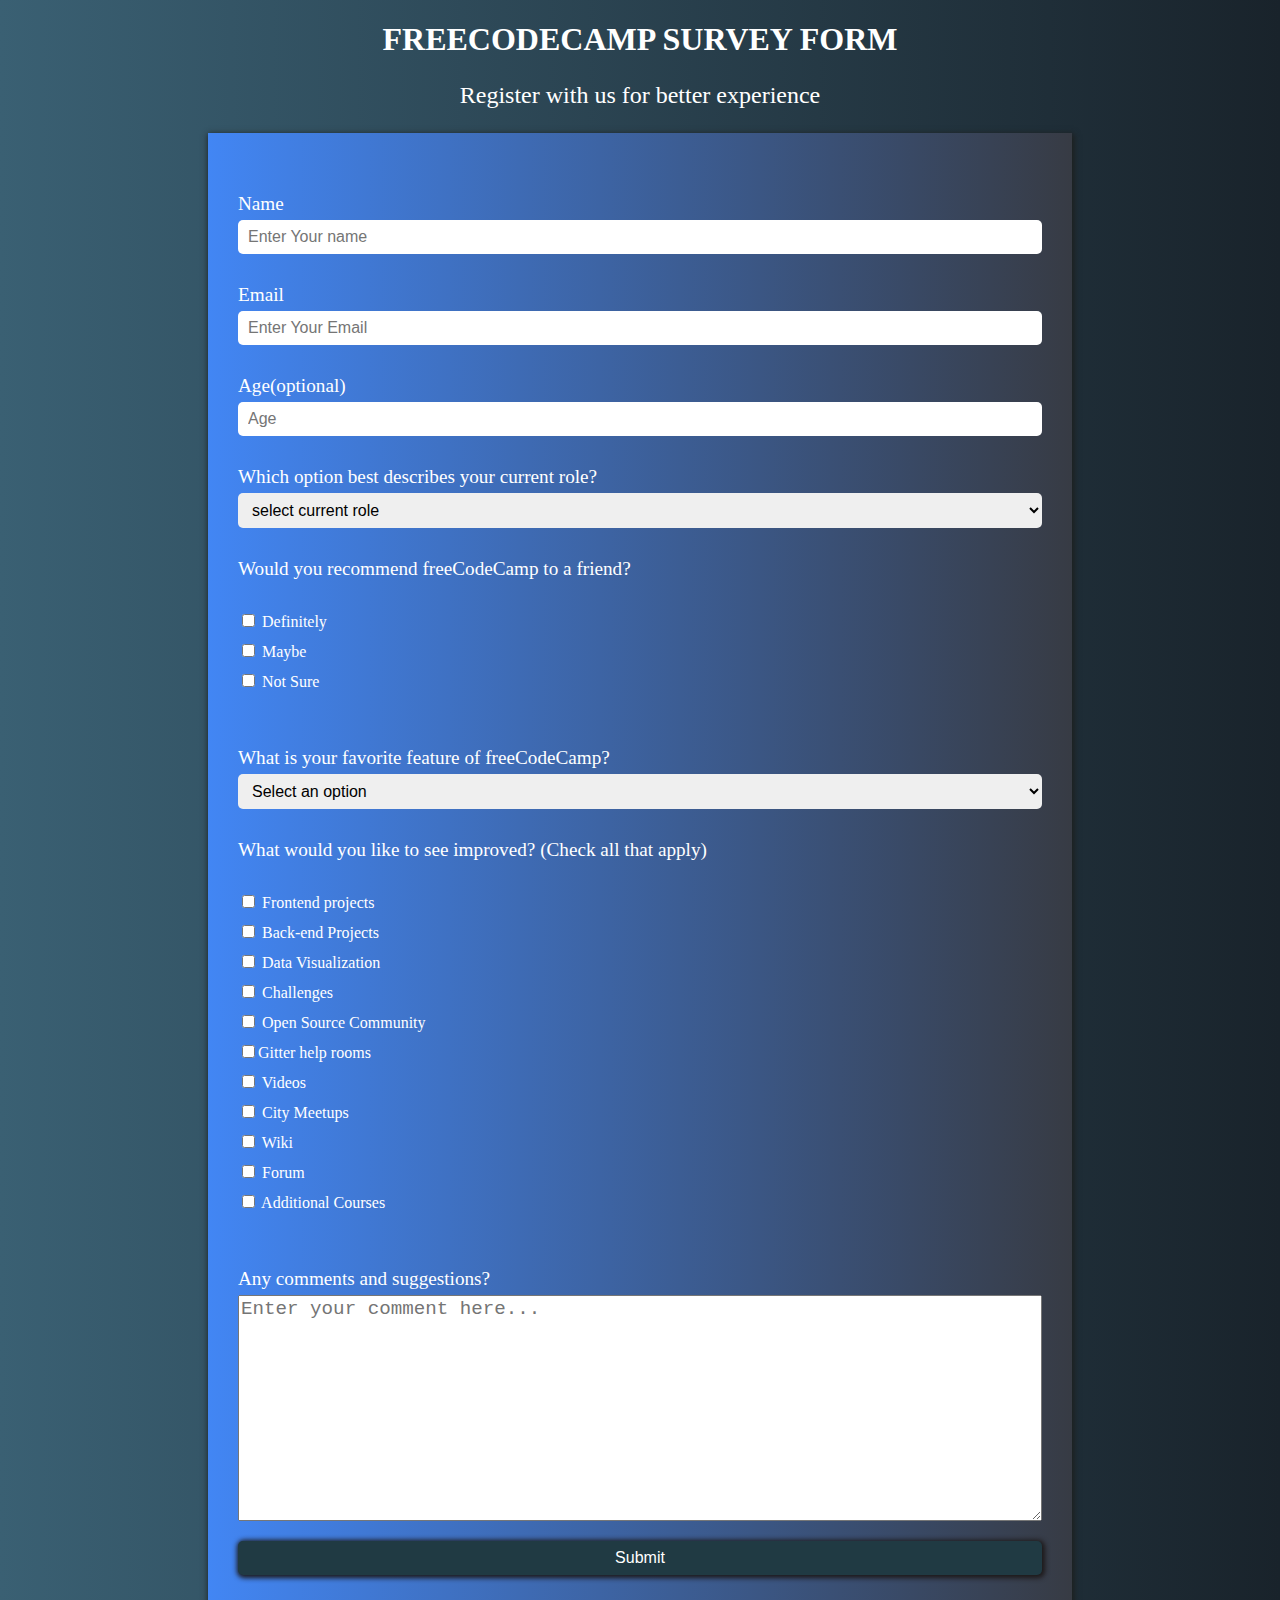
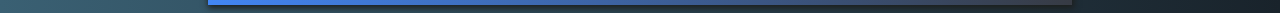
<file: survey form/index.html>
<!DOCTYPE html>
<html lang="en">
  <head>
    <meta charset="UTF-8" />
    <meta http-equiv="X-UA-Compatible" content="IE=edge" />
    <meta name="viewport" content="width=, initial-scale=1.0" />
    <title>Document</title>
    <link rel="stylesheet" href="style.css" />
  </head>
  <body>
    <h1 id="title">freeCodeCamp Survey Form</h1>
    <p class="description">Register with us for better experience</p>
 
      <form action="" id="survey-form">
      <label id="name">Name</label>
      <input type="text" class="input" placeholder="Enter Your name" />
    
      <label type="email" id="email" >Email</label>
      <input type="email" class="input" placeholder="Enter Your Email" required/>
      
      <label for="">Age(optional)</label>
      <input type="number" id="number"  min="18" max="100" placeholder="Age" required />
    
      <label for="">Which option best describes your current role?</label>
      <select name="sud" id="dropdown">
        <option value="select current role">select current role</option>
        <option value="student">Student</option>
        <option value="Full time job">Full time job</option>
        <option value="full time learner">full time learner</option>
        <option value="Prefer not to say">Prefer not to say</option>
        <option value="other">other</option>
</select>
        <label for="">Would you recommend freeCodeCamp to a friend?</label>
       
<ul>
        <li ><input type="checkbox" /> Definitely</li>
            <li><input type="checkbox" /> Maybe</li>
            <li><input type="checkbox" /> Not Sure</li>
          </ul>
        <label for="">What is your favorite feature of freeCodeCamp?</label>

        <select name="" id="">
          <option value="Select an option">Select an option</option>
          <option value="Challenges">Challenges</option>
          <option value="projects">projects</option>
          <option value="community">community</option>
          <option value="open source">open source</option>
        </select>
       

       
        <div class="checkboxes">
        
          <label for="">What would you like to see improved? (Check all that apply)</label>
          <ul>
            <li><input type="checkbox" class="checkbox"/> Frontend projects</li>
            <li><input type="checkbox" class="checkbox"/> Back-end Projects</li>
            <li><input type="checkbox" class="checkbox " /> Data Visualization</li>
         
            <li><input type="checkbox"   class="checkbox "              /> Challenges</li>
            <li><input type="checkbox"    class="checkbox "             /> Open Source Community</li>
            <li><input type="checkbox"    class="checkbox "            />Gitter help rooms</li>
            <li><input type="checkbox"    class="checkbox "                  /> Videos</li>
            <li><input type="checkbox"    class="checkbox "              /> City Meetups</li>
            <li><input type="checkbox"    class="checkbox "               /> Wiki</li>
            <li><input type="checkbox"    class="checkbox "                /> Forum</li>
            <li><input type="checkbox"     class="checkbox "               /> Additional Courses</li>
          </ul>
        </div>
        <label for="">Any comments and suggestions?</label>
        <textarea name="" id="" cols="10" rows="10" placeholder="Enter your comment here..."></textarea>

         <input type="submit" id="submit" >
        
    </section>


  </form>
  </body>
</html>
</file>
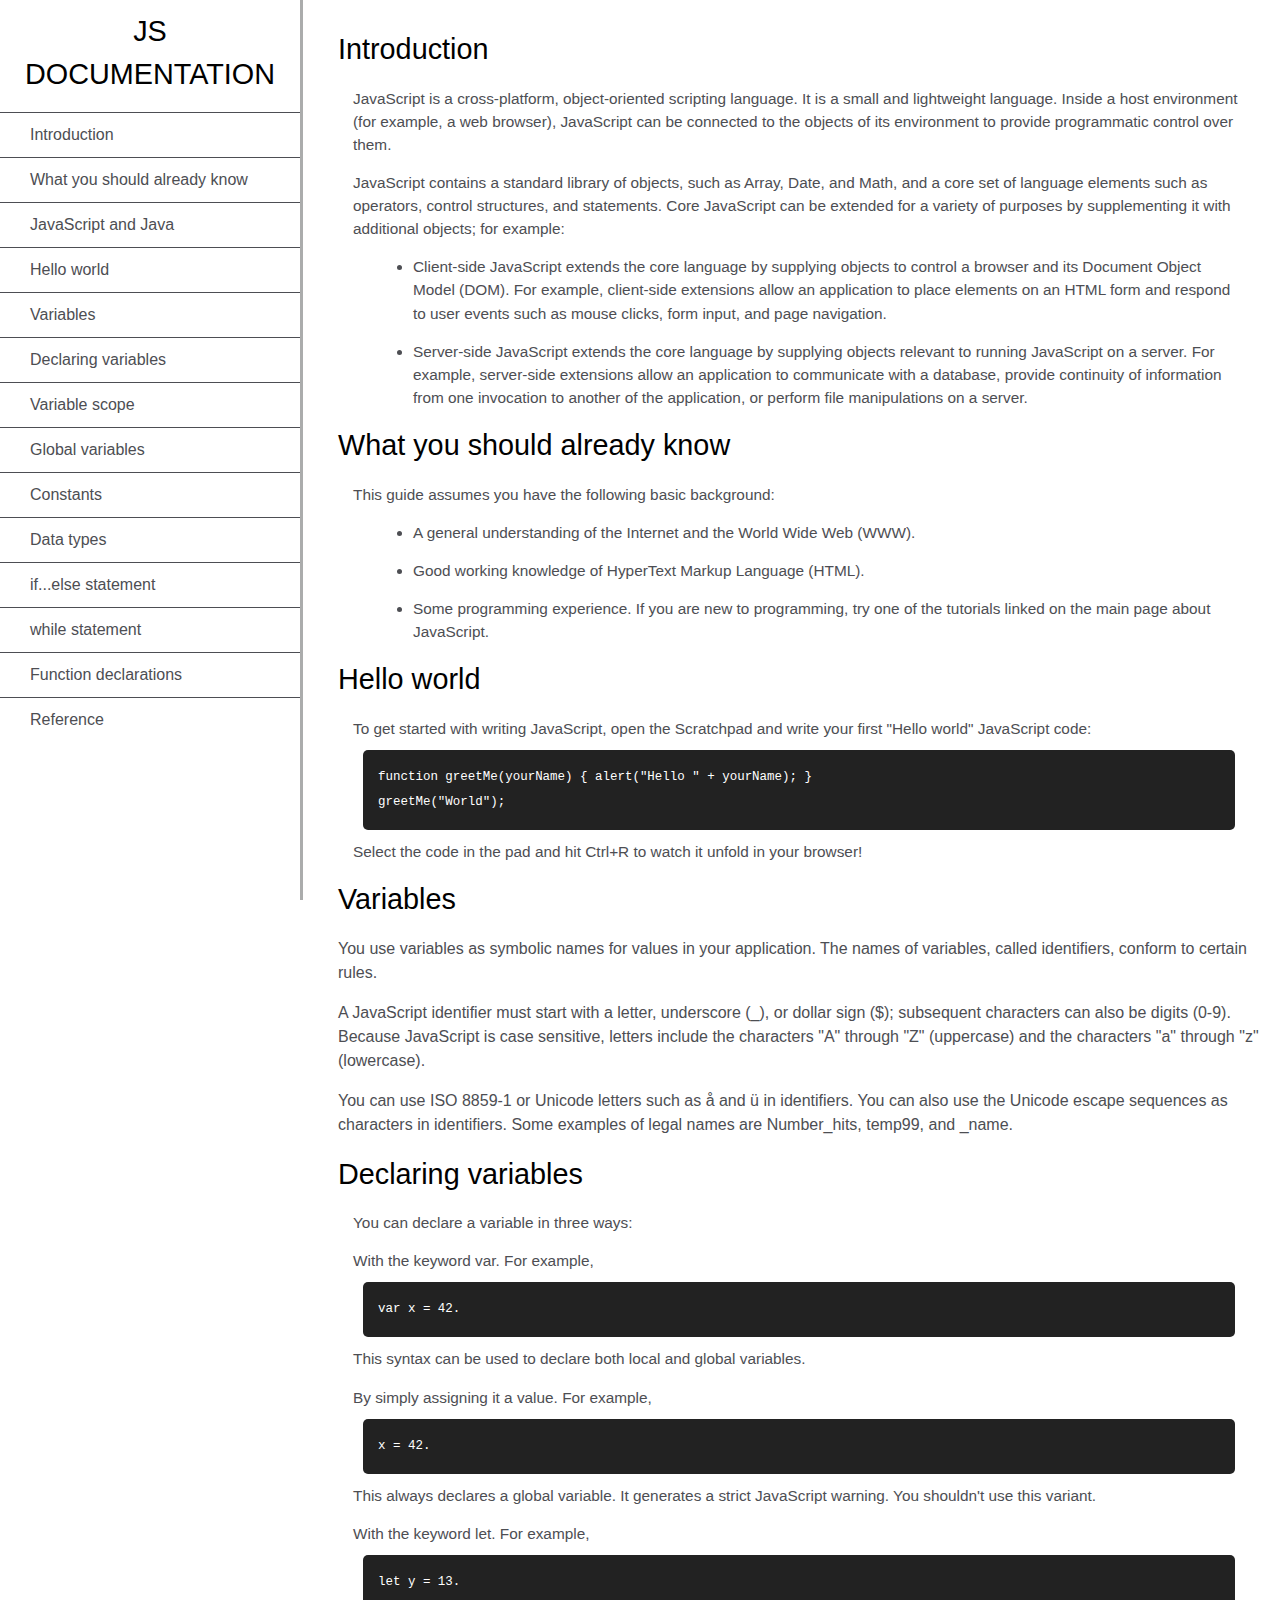
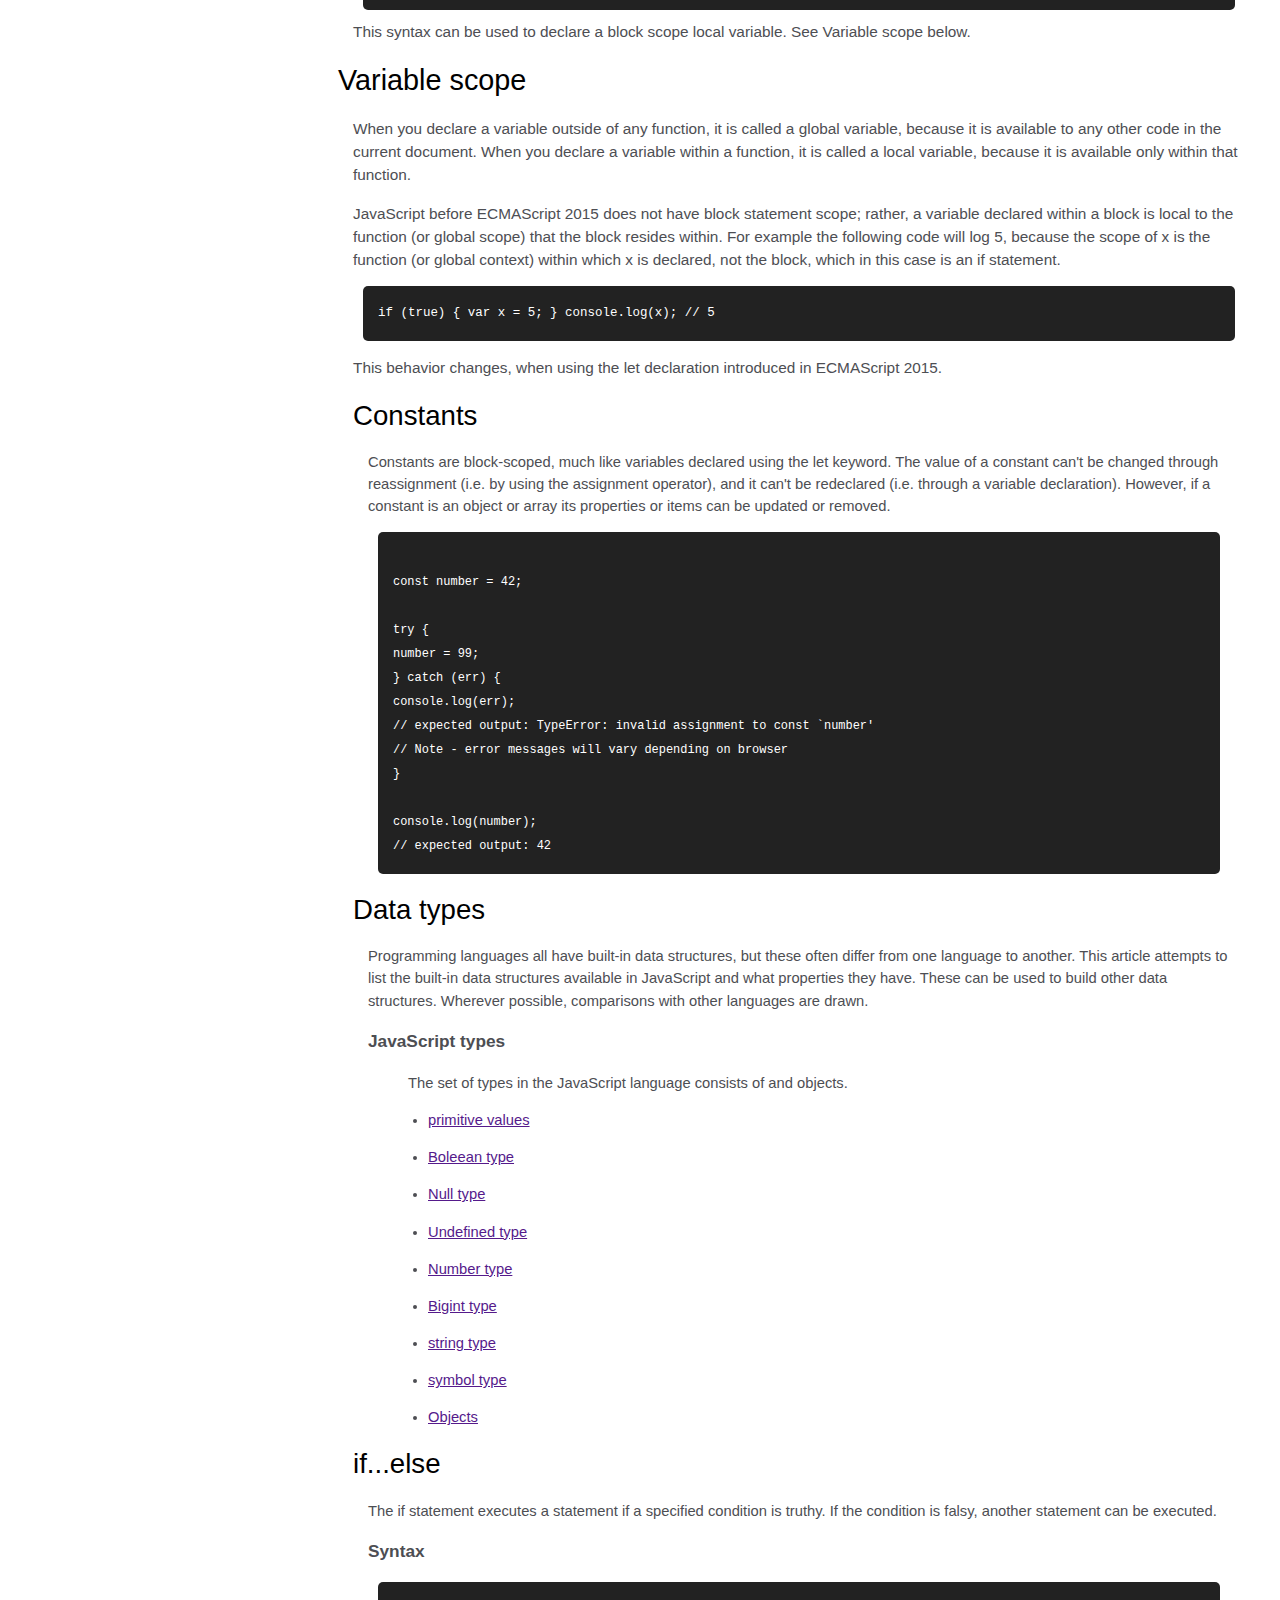
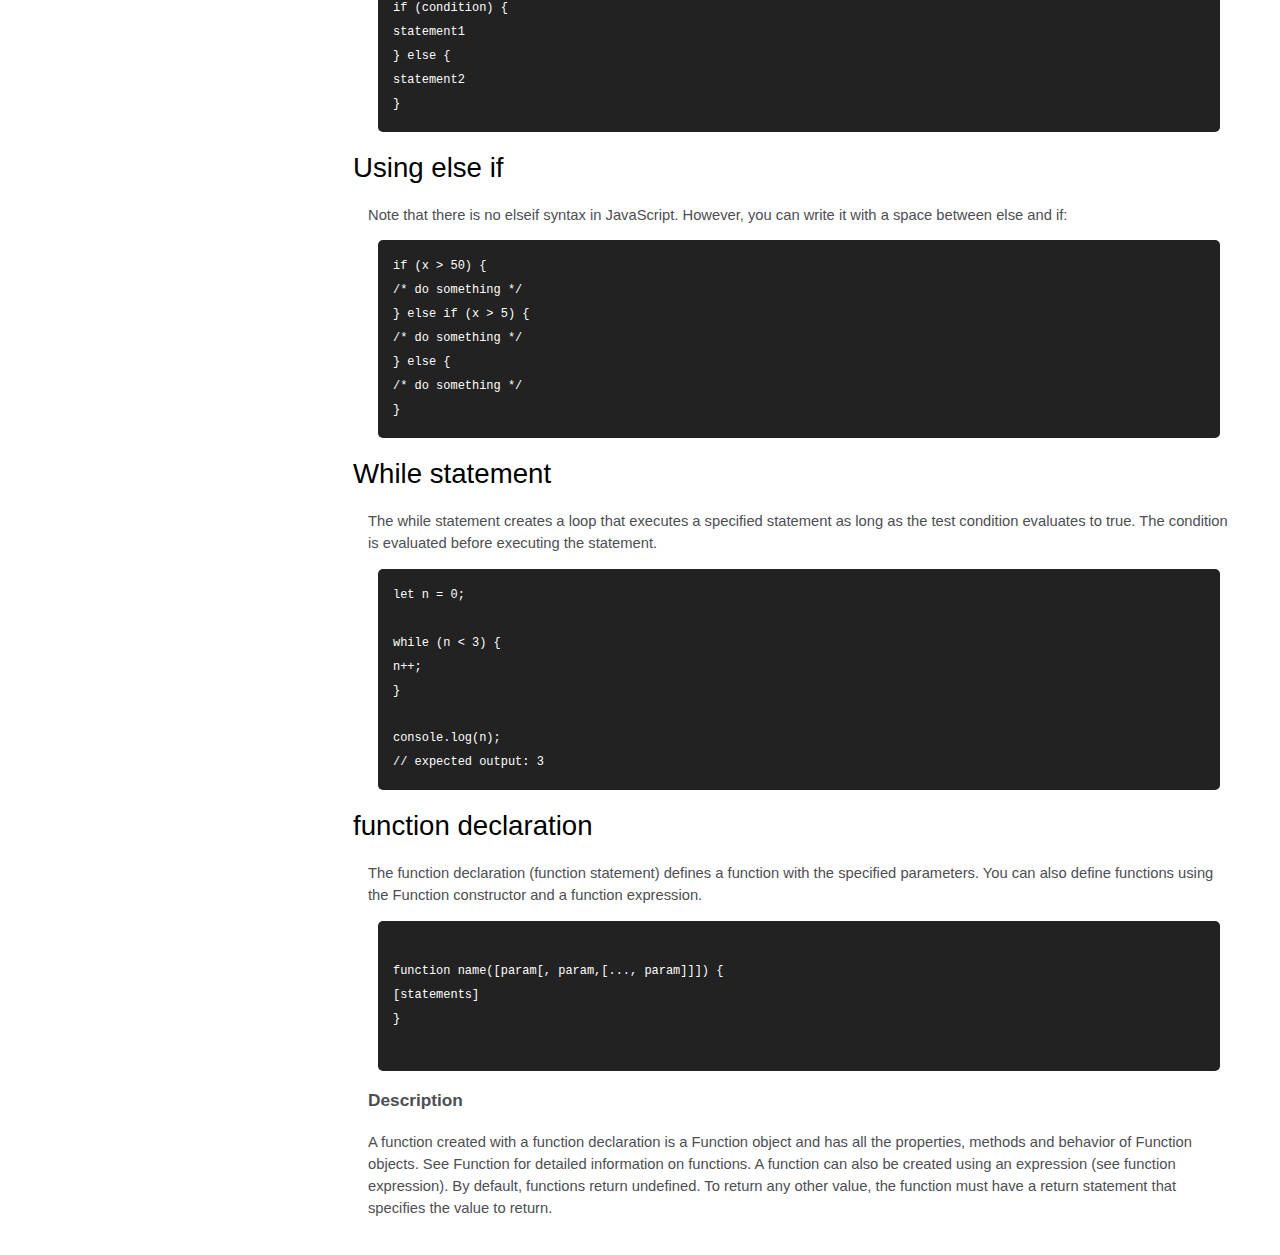
<file: documentation page/jsdocumentation.html>
<!DOCTYPE html>
<html lang="en">
<head>
    <meta charset="UTF-8">
    <meta http-equiv="X-UA-Compatible" content="IE=edge">
    <meta name="viewport" content="width=device-width, initial-scale=1.0">
    <title>Document</title>
    <link rel="stylesheet" href="style.css">
</head>
<body>
    <nav id="navbar">
        <header>JS DOCUMENTATION   </header>
            <ul>
                <li><a class="nav-link" href="#Introduction">Introduction</a></li>
                <li>
                  <a class="nav-link" href="#What_you_should_already_know"
                    >What you should already know</a
                  >
                </li>
                <li>
                    <a class="nav-link" href="#JavaScript_and_Java">JavaScript and Java</a>
                  </li>
                  <li><a class="nav-link" href="#Hello_world">Hello world</a></li>
                  <li><a class="nav-link" href="#Variables">Variables</a></li>
                  <li>
                    <a class="nav-link" href="#Declaring_variables">Declaring variables</a>
                  </li>
                  <li><a class="nav-link" href="#Variable_scope">Variable scope</a></li>
                  <li><a class="nav-link" href="#Global_variables">Global variables</a></li>
                  <li><a class="nav-link" href="#Constants">Constants</a></li>
                  <li><a class="nav-link" href="#Data_types">Data types</a></li>
                  <li>
                    <a class="nav-link" href="#if...else_statement">if...else statement</a>
                  </li>
                  <li><a class="nav-link" href="#while_statement">while statement</a></li>
                  <li>
                    <a class="nav-link" href="#Function_declarations"
                      >Function declarations</a
                    >
                  </li>
                  <li><a class="nav-link" href="#Reference">Reference</a></li>
                </ul>
            </ul>
      
    </nav>
    
<main id="main-doc">
    <section class="main-section" id="Introduction">
        <header>Introduction</header>
        <article>
            <p id="javscript_and_java">JavaScript is a cross-platform, object-oriented scripting language. It
                is a small and lightweight language. Inside a host environment (for
                example, a web browser), JavaScript can be connected to the objects of
                its environment to provide programmatic control over them.</p>
                <p>
                    JavaScript contains a standard library of objects, such as Array, Date,
                    and Math, and a core set of language elements such as operators, control
                    structures, and statements. Core JavaScript can be extended for a
                    variety of purposes by supplementing it with additional objects; for
                    example:
                  </p>

                  <ul>
                    <li>
                      Client-side JavaScript extends the core language by supplying objects
                      to control a browser and its Document Object Model (DOM). For example,
                      client-side extensions allow an application to place elements on an
                      HTML form and respond to user events such as mouse clicks, form input,
                      and page navigation.
                    </li>
                    <li>
                      Server-side JavaScript extends the core language by supplying objects
                      relevant to running JavaScript on a server. For example, server-side
                      extensions allow an application to communicate with a database,
                      provide continuity of information from one invocation to another of
                      the application, or perform file manipulations on a server.
                    </li>
                  </ul>
        </article>
    </section>
    <section class="main-section" id="What_you_should_already_know">
        <header>What you should already know</header>
        <article>
          <p>This guide assumes you have the following basic background:</p>
    
          <ul>
            <li>
              A general understanding of the Internet and the World Wide Web (WWW).
            </li>
            <li>Good working knowledge of HyperText Markup Language (HTML).</li>
            <li>
              Some programming experience. If you are new to programming, try one of
              the tutorials linked on the main page about JavaScript.
            </li>
          </ul>
        </article>
      </section>


    </section>
    <section class="main-section" id="Hello_world">
      <header>Hello world</header>
      <article>
        To get started with writing JavaScript, open the Scratchpad and write your
        first "Hello world" JavaScript code:
        <code
          >function greetMe(yourName) { alert("Hello " + yourName); }
          greetMe("World");
        </code>
  
        Select the code in the pad and hit Ctrl+R to watch it unfold in your
        browser!
      </article>
    </section>

    <section class="main-section" id="Variables">
        <header>Variables</header>
        <p>
          You use variables as symbolic names for values in your application. The
          names of variables, called identifiers, conform to certain rules.
        </p>
        <p>
          A JavaScript identifier must start with a letter, underscore (_), or
          dollar sign ($); subsequent characters can also be digits (0-9). Because
          JavaScript is case sensitive, letters include the characters "A" through
          "Z" (uppercase) and the characters "a" through "z" (lowercase).
        </p>
        <p>
          You can use ISO 8859-1 or Unicode letters such as å and ü in identifiers.
          You can also use the Unicode escape sequences as characters in
          identifiers. Some examples of legal names are Number_hits, temp99, and
          _name.
        </p>
      </section>
      <section class="main-section" id="Declaring_variables">
        <header>Declaring variables</header>
        <article>
          You can declare a variable in three ways:
          <p>
            With the keyword var. For example, <code>var x = 42.</code> This syntax
            can be used to declare both local and global variables.
          </p>
          <p>
            By simply assigning it a value. For example, <code>x = 42.</code> This
            always declares a global variable. It generates a strict JavaScript
            warning. You shouldn't use this variant.
          </p>
          <p>
            With the keyword let. For example,<code> let y = 13.</code> This syntax
            can be used to declare a block scope local variable. See Variable scope
            below.
          </p>
        </article>
      </section>
      <section class="main-section" id="Variable_scope">
        <header>Variable scope</header>
        <article>
          <p>
            When you declare a variable outside of any function, it is called a
            global variable, because it is available to any other code in the
            current document. When you declare a variable within a function, it is
            called a local variable, because it is available only within that
            function.
          </p>
    
          <p>
            JavaScript before ECMAScript 2015 does not have block statement scope;
            rather, a variable declared within a block is local to the function (or
            global scope) that the block resides within. For example the following
            code will log 5, because the scope of x is the function (or global
            context) within which x is declared, not the block, which in this case
            is an if statement.
          </p>
          <code>if (true) { var x = 5; } console.log(x); // 5</code>
          <p>
            This behavior changes, when using the let declaration introduced in
            ECMAScript 2015.
        
<section class="main-section" id="Constants">
  <header> Constants</header>
  <article>
    <p>
      Constants are block-scoped, much like variables declared using the let keyword. The value of a constant can't be changed through reassignment (i.e. by using the assignment operator), and it can't be redeclared (i.e. through a variable declaration). However, if a constant is an object or array its properties or items can be updated or removed.
    </p>
    <code>
      const number = 42;

try {
  number = 99;
} catch (err) {
  console.log(err);
  // expected output: TypeError: invalid assignment to const `number'
  // Note - error messages will vary depending on browser
}

console.log(number);
// expected output: 42
    </code>
  </article>
</section>

<section id="Data_types">
  <header>Data types</header>
  <article>
    <p>
      Programming languages all have built-in data structures, but these often differ from one language to another. This article attempts to list the built-in data structures available in JavaScript and what properties they have. These can be used to build other data structures. Wherever possible, comparisons with other languages are drawn.
    </p>

    <h3>JavaScript types</h3>
    <ul>
      <p>The set of types in the JavaScript language consists of  and objects.</p>
      <li><a href="">primitive values</a></li>
      <li><a href="">Boleean type</a></li>
      <li><a href="">Null type</a></li>
      <li><a href="">Undefined type</a></li>
      <li><a href="">Number type</a></li>
      <li><a href="">Bigint type</a></li>
      <li><a href="">string type</a></li>
      <li><a href="">symbol type</a></li>
      <li><a href="">Objects</a></li>
     
    </ul>
  </article>

</section>
<section class="main-section" id="if...else_statement">
  <header>if...else</header>

  <article>
    <p>The if statement executes a statement if a specified condition is truthy. If the condition is falsy, another statement can be executed.</p>
<h3>Syntax</h3>
<code>if (condition) {
  statement1
} else {
  statement2
}
</code>

  </article>
  <header>Using else if</header>
  <article><p>
    Note that there is no elseif syntax in JavaScript. However, you can write it with a space between else and if:
  </p>
  <code>if (x > 50) {
    /* do something */
  } else if (x > 5) {
    /* do something */
  } else {
    /* do something */
  }
  </code>
</article>

</section>

<section class="main-section" id="while_statement">

  <header>While statement</header>
<article>
  <p>The while statement creates a loop that executes a specified statement as long as the test condition evaluates to true. The condition is evaluated before executing the statement.</p>

  <code>let n = 0;

    while (n < 3) {
      n++;
    }
    
    console.log(n);
    // expected output: 3
    </code>
</article>

</section>

<section class="main-section" id="Function_declarations">
  <header>function declaration</header>

  <article>
    <p>The function declaration (function statement) defines a function with the specified parameters.

      You can also define functions using the Function constructor and a function expression.</p>
      <code>
        function name([param[, param,[..., param]]]) {
          [statements]
       }
       
      </code>
      <h3>Description</h3>
      <p>A function created with a function declaration is a Function object and has all the properties, methods and behavior of Function objects. See Function for detailed information on functions.

        A function can also be created using an expression (see function expression).
        
        By default, functions return undefined. To return any other value, the function must have a return statement that specifies the value to return.</p>
  </article>
</section>
</main>

</body>
</html>
</file>
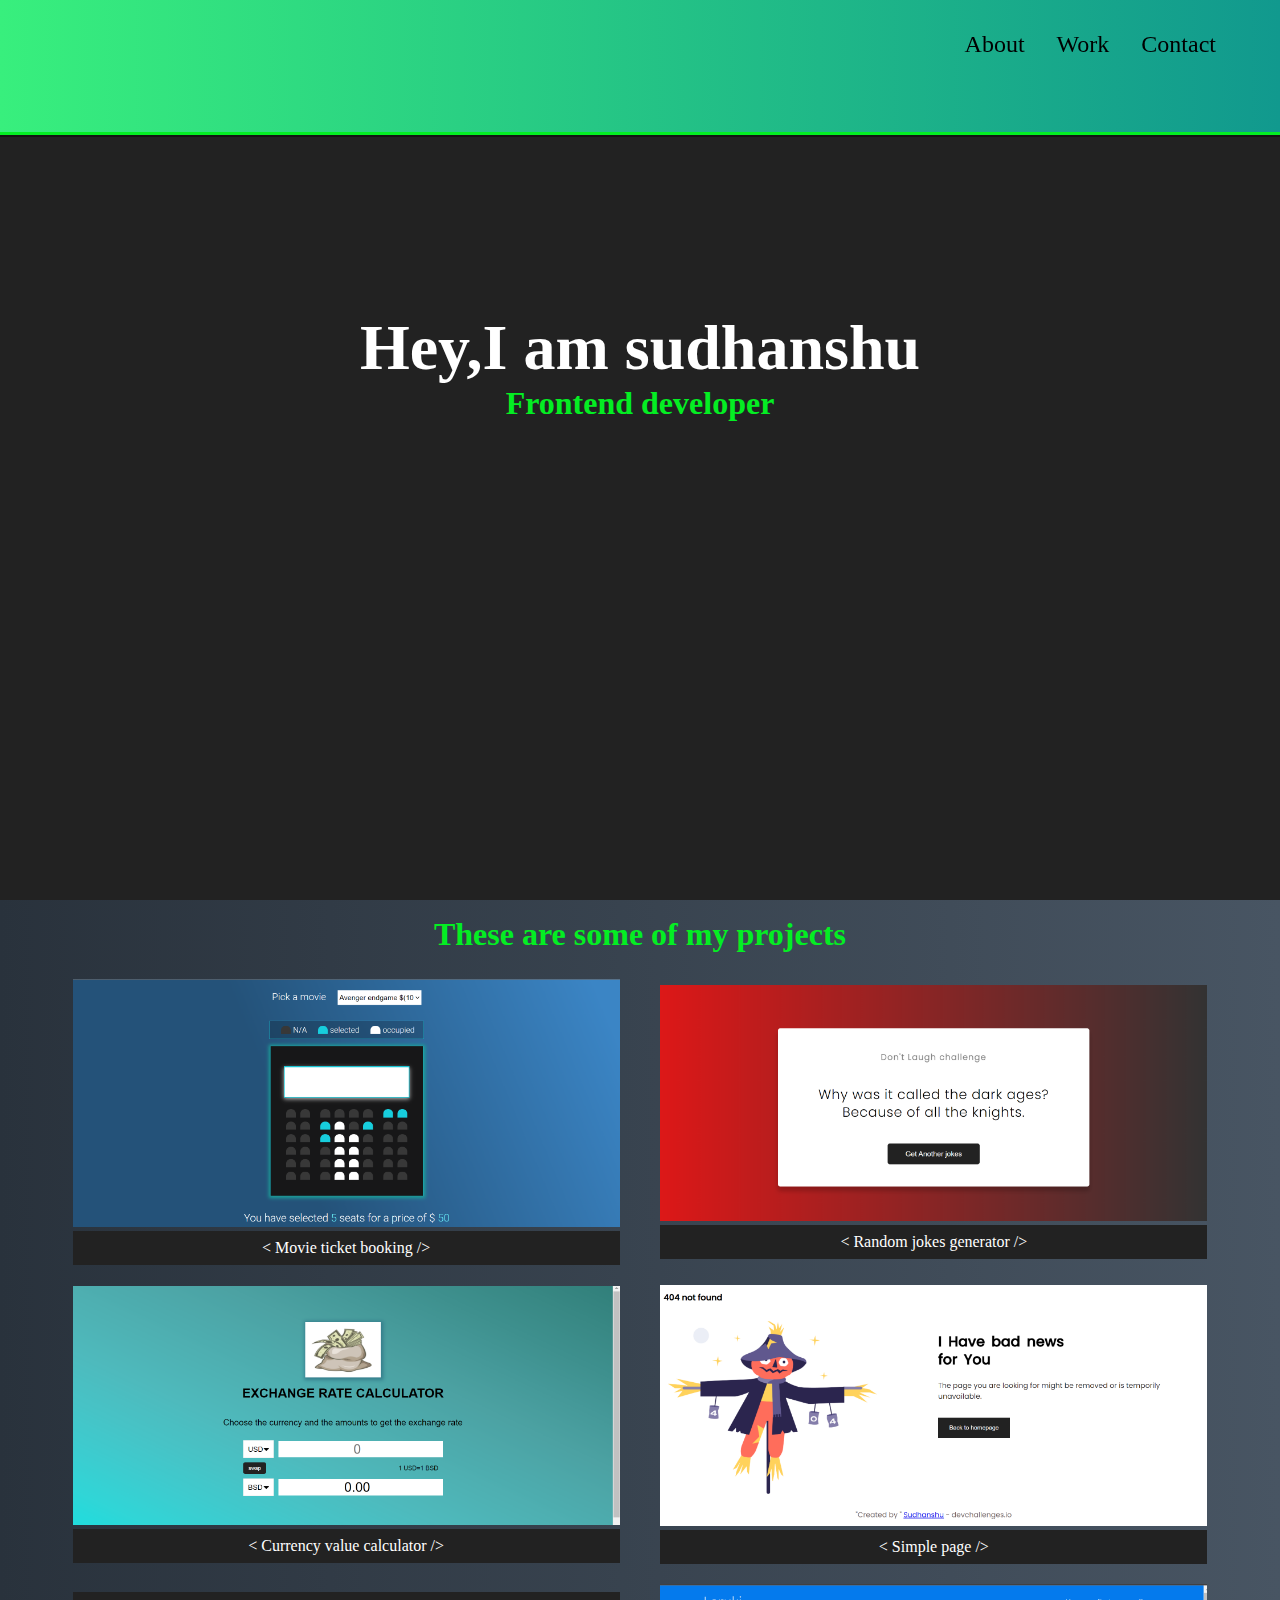
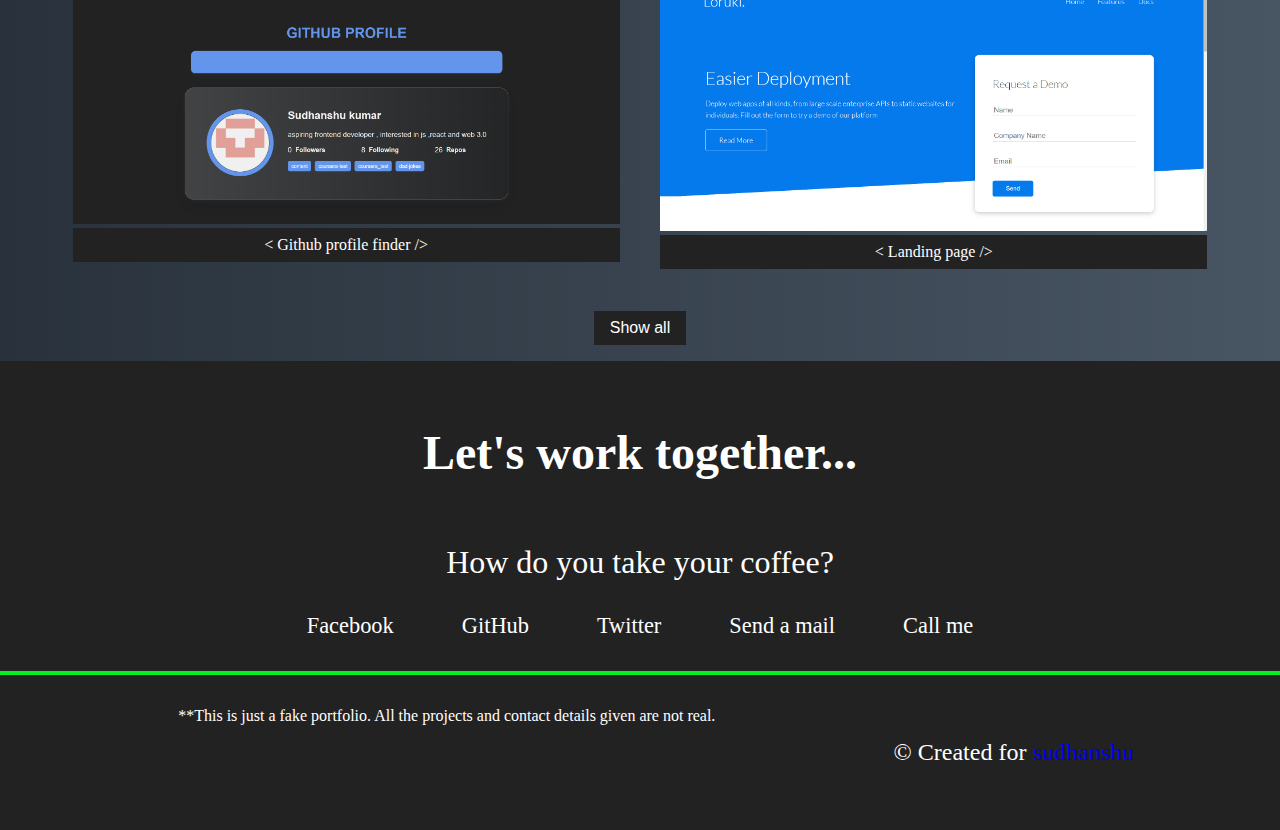
<file: portfolio/portfolio.html>
<!DOCTYPE html>
<html lang="en">
  <head>
    <meta charset="UTF-8" />
    <meta http-equiv="X-UA-Compatible" content="IE=edge" />
    <meta name="viewport" content="width=device-width, initial-scale=1.0" />
    <title>Document</title>

    <link rel="stylesheet" href="portfolio.css" />
    <link
      rel="stylesheet"
      href="https://use.fontawesome.com/releases/v5.8.2/css/all.css"
      integrity="sha384-oS3vJWv+0UjzBfQzYUhtDYW+Pj2yciDJxpsK1OYPAYjqT085Qq/1cq5FLXAZQ7Ay"
      crossorigin="anonymous"
    />
    <link
      href="https://fonts.googleapis.com/css?family=Poppins:200i,300,400&display=swap"
      rel="stylesheet"
    />
    <link
      href="https://fonts.googleapis.com/css?family=Raleway:700&display=swap"
      rel="stylesheet"
    />
  </head>
  <body>
    <nav>
      <ul>
        <li><a href="#welcome-section">About</a></li>
        <li><a href="#projects">Work</a></li>
        <li><a href="#contact">Contact</a></li>
      </ul>
    </nav>


      <!-- projects -->
    <section id="welcome-section">
      <h1>Hey,I am sudhanshu</h1>
      <strong>Frontend developer</strong>
    </section>

    <section id="projects">
      <h1>These are some of my projects</h1>

      <div class="projects">
        <div class="project">
          <a
            href="https://sudoofe123.github.io/movie-seat-booking-/"
            target="_blank"
            class="project project-tile"
          >
            <img src="Screenshot (676).png" class="image" alt="" / >

            <p class="project-title">
              <span class="code">&lt;</span>
              Movie ticket booking
              <span class="code">&#47;&gt;</span>
            </p>
          </a>
        </div>


      
        <div class="project">
          <a
            href="https://sudoofe123.github.io/dad-jokes/"
            target="_blank"
            class="project project-tile"
          >
            <img src="Screenshot (677).png" alt="" />

            <p class="project-title">
              <span class="code">&lt;</span>
              Random jokes generator
              <span class="code">&#47;&gt;</span>
            </p>
          </a>
        </div>
        <div class="project">
          <a
            href="https://sudoofe123.github.io/exchange-rate-calculator/"
            target="_blank"
            class="project project-tile"
          >
            <img src="Screenshot (674).png" alt="" />

            <p class="project-title">
              <span class="code">&lt;</span>
              Currency value calculator
              <span class="code">&#47;&gt;</span>
            </p>
          </a>
        </div>
        <div class="project">
          <a
            href="https://jolly-minsky-f1094b.netlify.app/"
            target="_blank"
            class="project project-tile"
          >
            <img src="Screenshot (673).png" alt="" />

            <p class="project-title">
              <span class="code">&lt;</span>
              Simple page
              <span class="code">&#47;&gt;</span>
            </p>
          </a>
        </div>
        <div class="project">
          <a
            href="https://sudoofe123.github.io/github-profile-finder/"
            target="_blank"
            class="project project-tile"
          >
            <img src="Screenshot (675).png" alt="" />

            <p class="project-title">
              <span class="code">&lt;</span>
              Github profile finder
              <span class="code">&#47;&gt;</span>
            </p>
          </a>
        </div>
        <div class="project">
          <a
            href="https://sudoofe123.github.io/landing-page/"
            target="_blank"
            class="project project-tile"
          >
            <img src="Screenshot (672).png" alt="" />

            <p class="project-title">
              <span class="code">&lt;</span>
              Landing page
              <span class="code">&#47;&gt;</span>
            </p>
          </a>
        </div>
      </div>
      <div class="center">
    <button id="show-all">
      <a
      href="#"
      class="show-all"
      target="_blank"
      >Show all<i class="fas fa-chevron-right"></i
    ></a>
</button>
</div>

      <!-- <button class="btn">tribute Page</button> -->
    </section>

    <section id="contact" class="contact-section">
      <div class="contact-section-header">
        <h2>Let's work together...</h2>
        <p>How do you take your coffee?</p>
      </div>
      <div class="contact-links">
        <a
          href="#"
          target="_blank"
          class="btn contact-details"
          ><i class="fab fa-facebook-square"></i> Facebook</a
        >
        <a
          id="profile-link"
          href="#"
          target="_blank"
          class="btn contact-details"
          ><i class="fab fa-github"></i> GitHub</a
        >
        <a
          href="#"
          target="_blank"
          class="btn contact-details"
          ><i class="fab fa-twitter"></i> Twitter</a
        >
        <a href="#" class="btn contact-details"
          ><i class="fas fa-at"></i> Send a mail</a
        >
        <a href="tel:555-555-5555" class="btn contact-details"
          ><i class="fas fa-mobile-alt"></i> Call me</a
        >
      </div>
    

    </section>

    <footer>
      <p></p>
        **This is just a fake portfolio. All the projects and contact details
        given are not real.
      </p>
      <p>
        &copy; Created for
        <a href="#" target="_blank"
          >sudhanshu
      </p>
      </p>
    </footer>
  </body>
</html>
</file>
<file: survey form/style.css>
@import url("https://fonts.googleapis.com/css2?family=Roboto&display=swap");
body {
  padding: 0 200px;
  background-color: #fff;

  background: -webkit-linear-gradient(
    to right,
    #3a6073,
    #16222a
  ); /* Chrome 10-25, Safari 5.1-6 */
  background: linear-gradient(
    to right,
    #3a6073,
    #19232b
  ); /* W3C, IE 10+/ Edge, Firefox 16+, Chrome 26+, Opera 12+, Safari 7+ */
}

.description {
  text-align: center;
  font-size: 1.5rem;
  color: #fff;
}
#survey-form {
  display: flex;
  flex-direction: column;
  padding: 30px;
  /* background-color: rgba(27, 27, 50, 0.8); */

  background: -webkit-linear-gradient(to right, #4286f4, #373b44);
  background: linear-gradient(to right, #4286f4, #373b44);
  box-shadow: 1px 2px 6px 1px rgb(29, 31, 29);

  color: #fff;
}
h1 {
  text-align: center;
  font-size: 2rem;
  color: #fff;

  text-transform: uppercase;
}

#survey-form input {
  padding: 8px 10px;
  /* margin: 10px 0; */
  border-radius: 5px;
  border: none;
  font-size: 1rem;
}
.checkbox {
  padding: 8px 10px;
  /* margin: 10px 0; */
  border-radius: 5px;
  border: none;
  font-size: 1rem;
}
input:focus {
  outline: none;
}
label {
  font-size: 1.2rem;
  margin: 30px 0 5px 0;
  font-weight: 400;
}
select {
  padding: 8px 10px;

  border: none;
  border-radius: 5px;
  font-size: 1rem;
}

select:focus {
  outline: none;
}

.checkboxes {
  display: flex;
  flex-direction: column;
}

ul {
  list-style: none;
  padding: 0;
}

ul li {
  margin: 10px 0;
}
textarea {
  font-size: 1.2rem;
}
textarea:focus {
  outline: none;
}
#submit {
  margin-top: 20px;
  background-color: #203a43;
  box-shadow: 1px 1px 5px 2px rgb(28 24 24);

  color: #fff;
  text-align: center;
}

@media only screen and (max-width: 960px) {
  body {
    padding: 0 20px;
  }
}
</file>
<file: documentation page/style.css>
html,
body {
  min-width: 290px;
  color: #4d4e53;
  background-color: #ffffff;
  font-family: "Open Sans", Arial, sans-serif;
  line-height: 1.5;
}

#navbar {
  background-color: #fff;
  position: fixed;
  min-width: 250px;
  top: 0px;
  left: 0px;
  width: 300px;
  height: 100%;
  border-right: solid;
  border-color: rgba(46, 48, 48, 0.4);
}

header {
  color: black;
  margin: 10px;
  text-align: center;
  font-size: 1.8em;
  font-weight: thin;
}

#main-doc header {
  text-align: left;
  margin: 0px;
}

#navbar ul {
  height: 88%;
  padding: 0;
  overflow-y: auto;
  overflow-x: hidden;
}

#navbar li {
  color: #4d4e53;
  border-top: 1px solid;
  list-style: none;
  position: relative;
  width: 100%;
}

#navbar a {
  display: block;
  padding: 10px 30px;
  color: #4d4e53;
  text-decoration: none;
  cursor: pointer;
}

#main-doc {
  position: absolute;
  margin-left: 310px;
  padding: 20px;
  margin-bottom: 110px;
}

section article {
  color: #4d4e53;
  margin: 15px;
  font-size: 0.96em;
}

section li {
  margin: 15px 0px 0px 20px;
}

code {
  display: block;
  text-align: left;
  white-space: pre-line;
  position: relative;
  word-break: normal;
  word-wrap: normal;
  line-height: 2;
  background-color: #222;
  padding: 15px;
  margin: 10px;
  border-radius: 5px;
  color: #fff;
}

@media only screen and (max-width: 815px) {
  /* For mobile phones: */
  #navbar ul {
    border: 1px solid;
    height: 207px;
  }

  #navbar {
    background-color: white;
    position: absolute;
    top: 0;
    padding: 0;
    margin: 0;
    width: 100%;
    max-height: 275px;
    border: none;
    z-index: 1;
    border-bottom: 2px solid;
  }

  #main-doc {
    position: relative;
    margin-left: 0px;
    margin-top: 270px;
  }
}

@media only screen and (max-width: 400px) {
  #main-doc {
    margin-left: -10px;
  }

  code {
    margin-left: -20px;
    width: 100%;
    padding: 15px;
    padding-left: 10px;
    padding-right: 45px;
    min-width: 233px;
  }
}
</file>
<file: portfolio/portfolio.css>
* {
  box-sizing: border-box;
  margin: 0;
  padding: 0;
}
html {
  scroll-behavior: smooth;
}

body {
  margin: 0;

  background: -webkit-linear-gradient(to right, #29323c, #485563);
  background: linear-gradient(to right, #29323c, #485563);
}
nav {
  background: -webkit-linear-gradient(to right, #38ef7d, #11998e);
  background: linear-gradient(to right, #38ef7d, #11998e);

  padding-top: 15px;
  height: 15vh;
  text-align: center;
  border-bottom: 3px solid rgb(4, 238, 35);
  position: fixed;
  top: 0;
  left: 0;
  width: 100%;
  box-shadow: 0 2px 0 rgba(0, 0, 0, 0.4);
}
ul {
  display: flex;
  justify-content: end;
  align-items: center;

  text-align: center;
}
ul li {
  margin: 1rem;
  list-style: none;
}

li:nth-of-type(3) {
  padding-right: 3rem;
}

ul li a {
  color: black;
  font-size: 1.5rem;
  text-decoration: none;
}

#welcome-section {
  text-align: center;

  background-color: #222;
  height: 85vh;
  padding: 10rem 0;
  margin-top: 15vh;
}

#welcome-section h1 {
  font-size: 4rem;
  color: #fff;
}
strong {
  font-size: 2rem;
  color: rgb(4, 238, 35);
}

@media (max-width: 600px) {
  nav {
    height: 15vh;
    text-align: center;
  }

  /* projext section */
  #welcome-section {
    text-align: center;
    height: 85vh;
    color: #222;
  }
}

img {
  width: 100%;
  height: auto;
}

.project {
  width: 45%;

  margin: 10px 0;
}

.project:hover {
  transform: scale(0.98);
  transition: 0.3s ease-in-out;
}
.project-title {
  text-align: center;
  background-color: #222;
  color: #fff;
  text-decoration: none;
  padding: 0.5rem 0;
}
.project-title span {
  color: #fff;
  text-align: center;
  margin: auto;
}

.projects {
  display: flex;
  flex-direction: row;

  padding: 1rem 2rem;

  justify-content: space-evenly;
  align-items: center;
  text-align: center;
  /* background-color: #222; */

  flex-wrap: wrap;
}

@media (max-width: 868px) {
  .projects {
    flex-direction: column;
  }
  .project {
    width: 100%;
  }
}

h1 {
  font-size: 2rem;
  text-align: center;
  margin-top: 1rem;
  color: rgb(4, 238, 35);
}

/* .contact-section */
.contact-section {
  background-color: #222;
  padding: 2rem 0;
}

.contact-section-header h2 {
  font-size: 3rem;
  text-align: center;
  padding: 2rem 0;
  color: #fff;
}
.contact-section-header p {
  text-align: center;
  margin: 2rem 0;
  font-size: 2rem;
  color: #fff;
}

.contact-links {
  text-align: center;
}

.contact-links .contact-details {
  margin: 2rem;
  font-size: 1.4rem;
  color: #fff;
  text-decoration: none;
}

/* footer */
footer {
  font-weight: 300;
  display: flex;
  justify-content: space-evenly;
  padding: 2rem;
  background: #222;
  border-top: 4px solid rgb(4, 238, 35);
  color: #fff;
}

footer > p {
  margin: 2rem;
  color: #fff;
  font-size: 1.5rem;
}

footer i {
  vertical-align: middle;
}

@media (max-width: 28.75em) {
  .contact-section-header > h2 {
    font-size: 4rem;
  }
}

#show-all {
  background-color: #222;
  text-align: center;
  border: none;
  padding: 0.5rem 1rem;
  font-size: 1rem;
}
#show-all a {
  color: #fff;
}

.center {
  text-align: center;
  margin: 1rem;
}

a {
  text-decoration: none;
}
</file>
